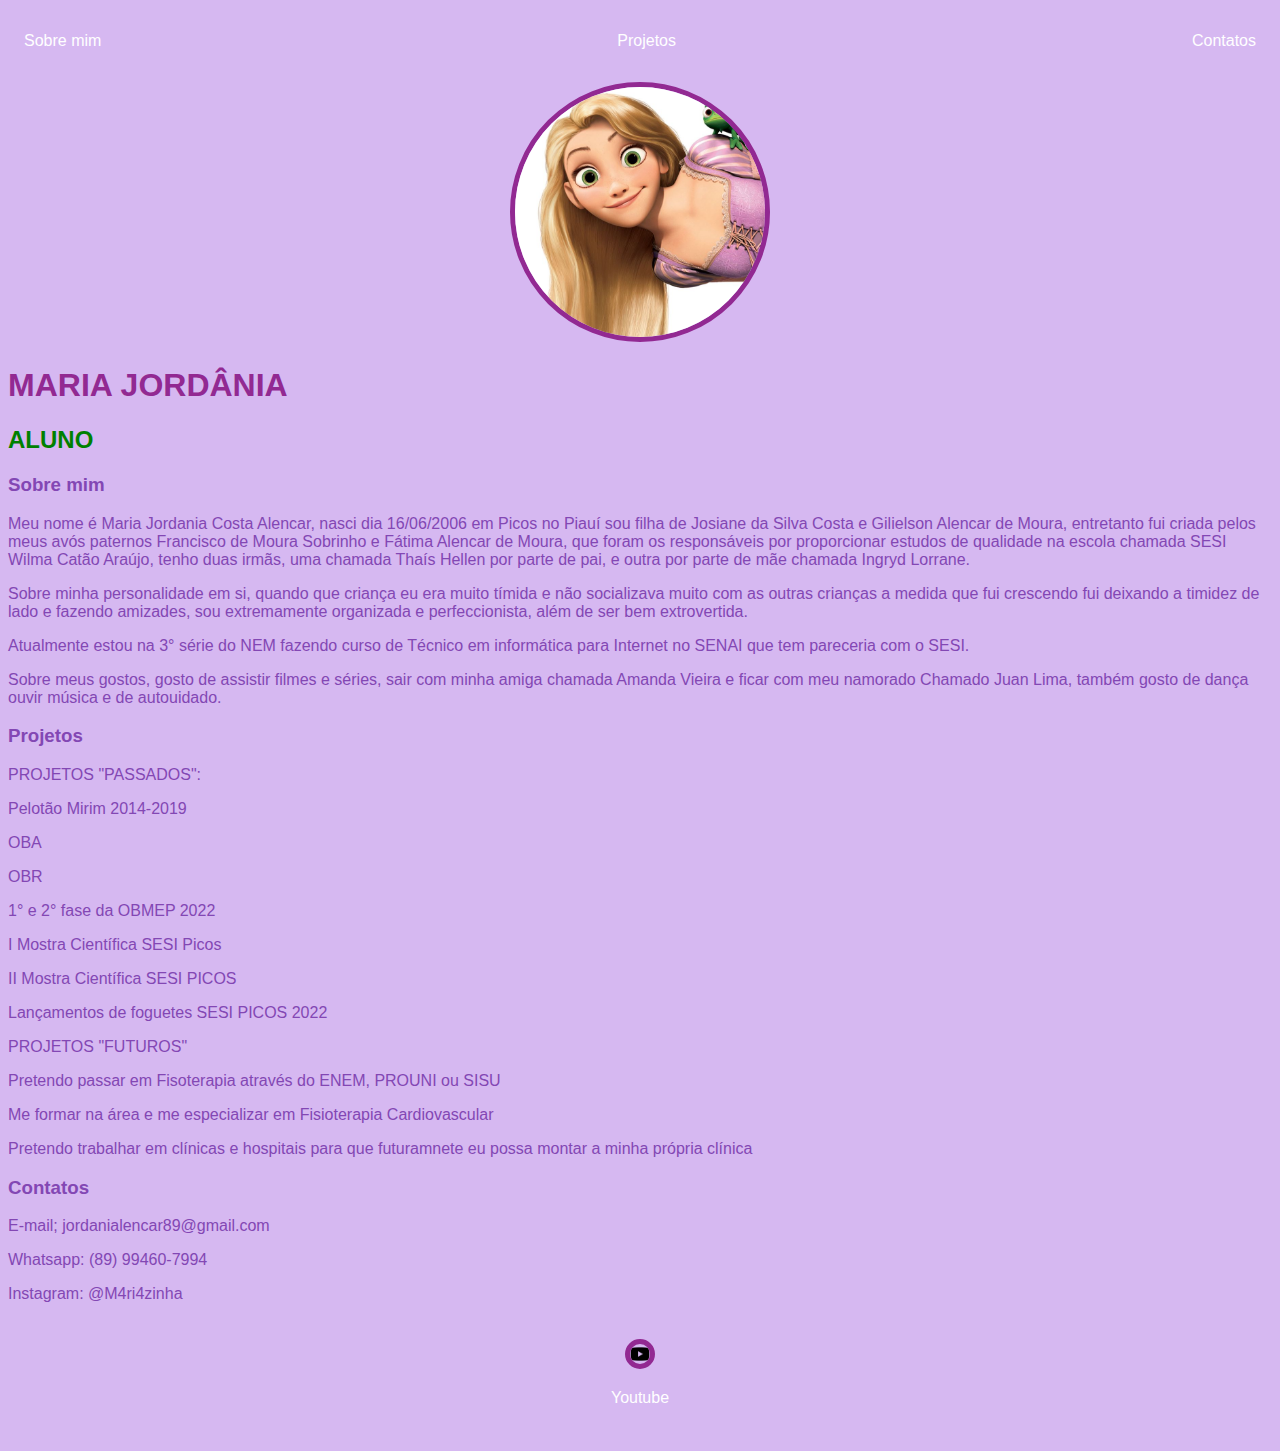
<file: index.html>
<!DOCTYPE html>
<html lang="en">
<head>
    <meta charset="UTF-8">
    <meta name="viewport" content="width=device-width, initial-scale=1.0">
    <title>Jordânia</title>
    <link rel="stylesheet" href="index.css">
</head>
<body>
    <nav>
        <ul>
            <li>
                <a href="sobre mim.html">Sobre mim </a>
            </li>
            <li>
                <a href="project.html">Projetos  </a>
            </li> <li>
                <a href="contact.html">Contatos </a>
            </li>
        </ul>
    </nav>
    <header>
        
    </header>
    
    <div class="center">
        <img src="img/avatar.jpg"
    </div>
    


</div>
<h1>MARIA JORDÂNIA</h1>
<h2>ALUNO</h2>
<main>
    <section>
        <h3>Sobre mim</h3>
        <p>
            <p>    Meu nome é Maria Jordania Costa Alencar, nasci dia 16/06/2006 em Picos no Piauí sou filha de Josiane da Silva Costa e Gilielson Alencar de Moura, entretanto fui criada pelos meus avós paternos Francisco de Moura Sobrinho e Fátima Alencar de Moura, que foram os responsáveis por proporcionar estudos de qualidade na escola chamada SESI Wilma Catão Araújo, tenho duas irmãs, uma chamada Thaís Hellen por parte de pai, e outra por parte de mãe chamada Ingryd Lorrane.
            </p>

                    Sobre minha personalidade em si, quando que criança eu era muito tímida e não socializava muito com as outras crianças a medida que fui crescendo fui deixando a timidez de lado e fazendo amizades, sou extremamente organizada e perfeccionista, além de ser bem extrovertida. 
                </p>
                       Atualmente estou na 3° série do NEM fazendo curso de Técnico em informática para Internet no SENAI que tem pareceria com o SESI. 
                    </p>
                    Sobre meus gostos, gosto de assistir filmes e séries, sair com minha amiga chamada Amanda Vieira e ficar com meu namorado Chamado Juan Lima, também gosto de dança ouvir música e de autouidado.      </p>

        </p>
    </section>
</main>
<section>
    <h3>Projetos</h3>
    <p>
        <p>PROJETOS "PASSADOS":
        </p>
    Pelotão Mirim 2014-2019
</p>
OBA
</p>
OBR
</p>
1° e 2° fase da OBMEP 2022
</p>
I Mostra Científica SESI Picos
</p>
II Mostra Científica SESI PICOS 
</p>
Lançamentos de foguetes SESI PICOS 2022
</p>
PROJETOS "FUTUROS"
</p>
Pretendo passar em Fisoterapia através do ENEM, PROUNI ou SISU
</p>
Me formar na área e me especializar em Fisioterapia Cardiovascular
</p>
Pretendo trabalhar em clínicas e hospitais para que futuramnete eu possa montar a minha própria clínica
 </p>

    </p>
</section>

<section>
    <h3>Contatos</h3>
    <p>
        <p>E-mail; jordanialencar89@gmail.com
        </p>
    Whatsapp: (89) 99460-7994 
</p>
Instagram: @M4ri4zinha
</p>

    </p>
</section>

<footer>
    <a href="https://www.youtube.com/watch?v=1eXs35Ym7R0" target="_blank" rel="noopner noreferrer">

        <img src="./img/image.png"></img>
        <p>Youtube</p>
    </a>
</footer>
<main


</body>
</html>
</file>
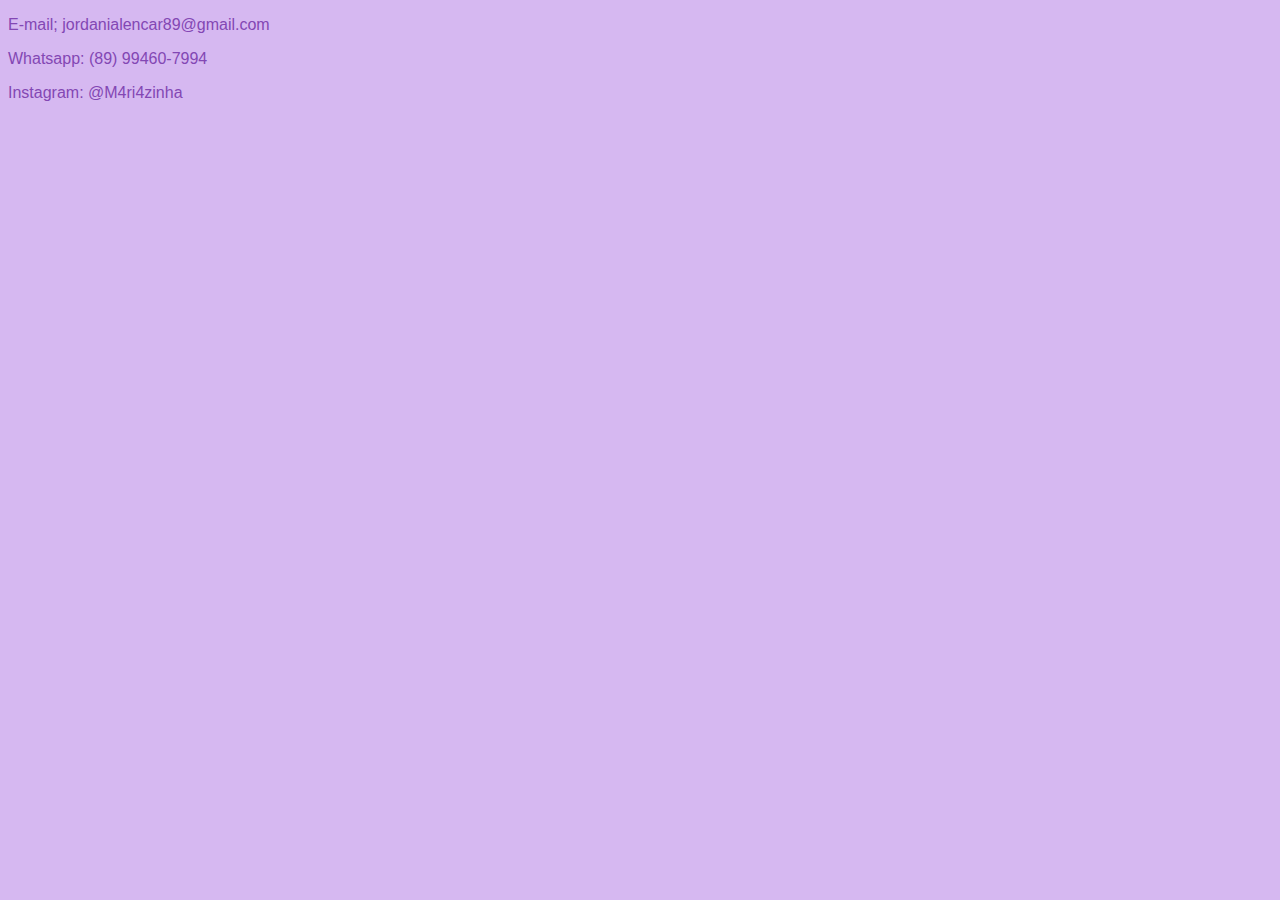
<file: contact.html>
<!DOCTYPE html>
<html lang="en">
<head>
    <meta charset="UTF-8">
    <meta name="viewport" content="width=device-width, initial-scale=1.0">
    <title>Contatos</title>
    <link rel="stylesheet" href="index.css">
</head>
<body>
    <p>
        <p>E-mail; jordanialencar89@gmail.com
        </p>
    Whatsapp: (89) 99460-7994 
    </p>
    Instagram: @M4ri4zinha
    </p>
</body>
</html>
</file>
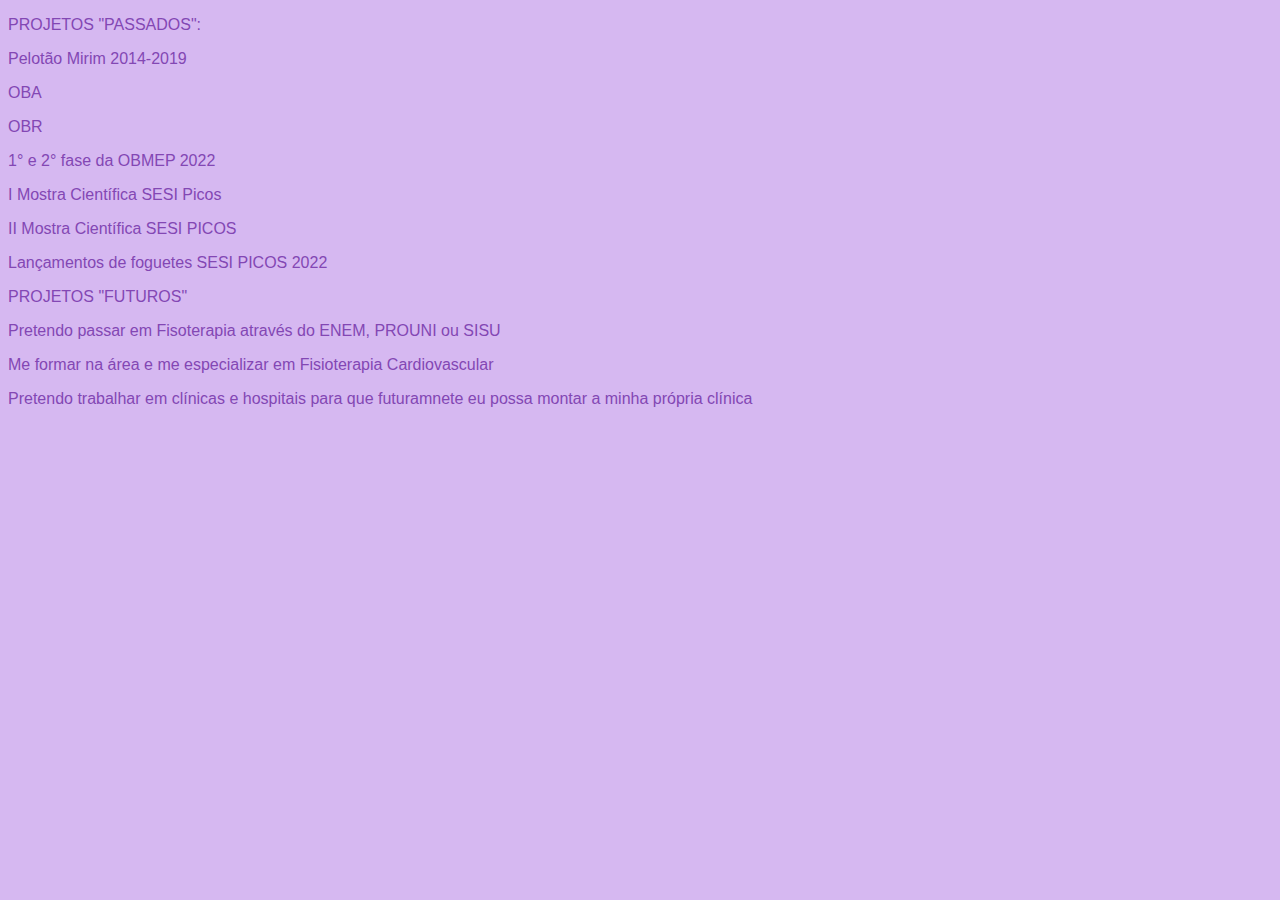
<file: project.html>
<!DOCTYPE html>
<html lang="en">
<head>
    <meta charset="UTF-8">
    <meta name="viewport" content="width=device-width, initial-scale=1.0">
    <title>Projetos</title>
    <link rel="stylesheet" href="index.css">
</head>
<body>
    <p>
        <p>PROJETOS "PASSADOS":
        </p>
    Pelotão Mirim 2014-2019
</p>
OBA
</p>
OBR
</p>
1° e 2° fase da OBMEP 2022
</p>
I Mostra Científica SESI Picos
</p>
II Mostra Científica SESI PICOS 
</p>
Lançamentos de foguetes SESI PICOS 2022
</p>
PROJETOS "FUTUROS"
</p>
Pretendo passar em Fisoterapia através do ENEM, PROUNI ou SISU
</p>
Me formar na área e me especializar em Fisioterapia Cardiovascular
</p>
Pretendo trabalhar em clínicas e hospitais para que futuramnete eu possa montar a minha própria clínica
 </p>
</body>
</html>
</file>
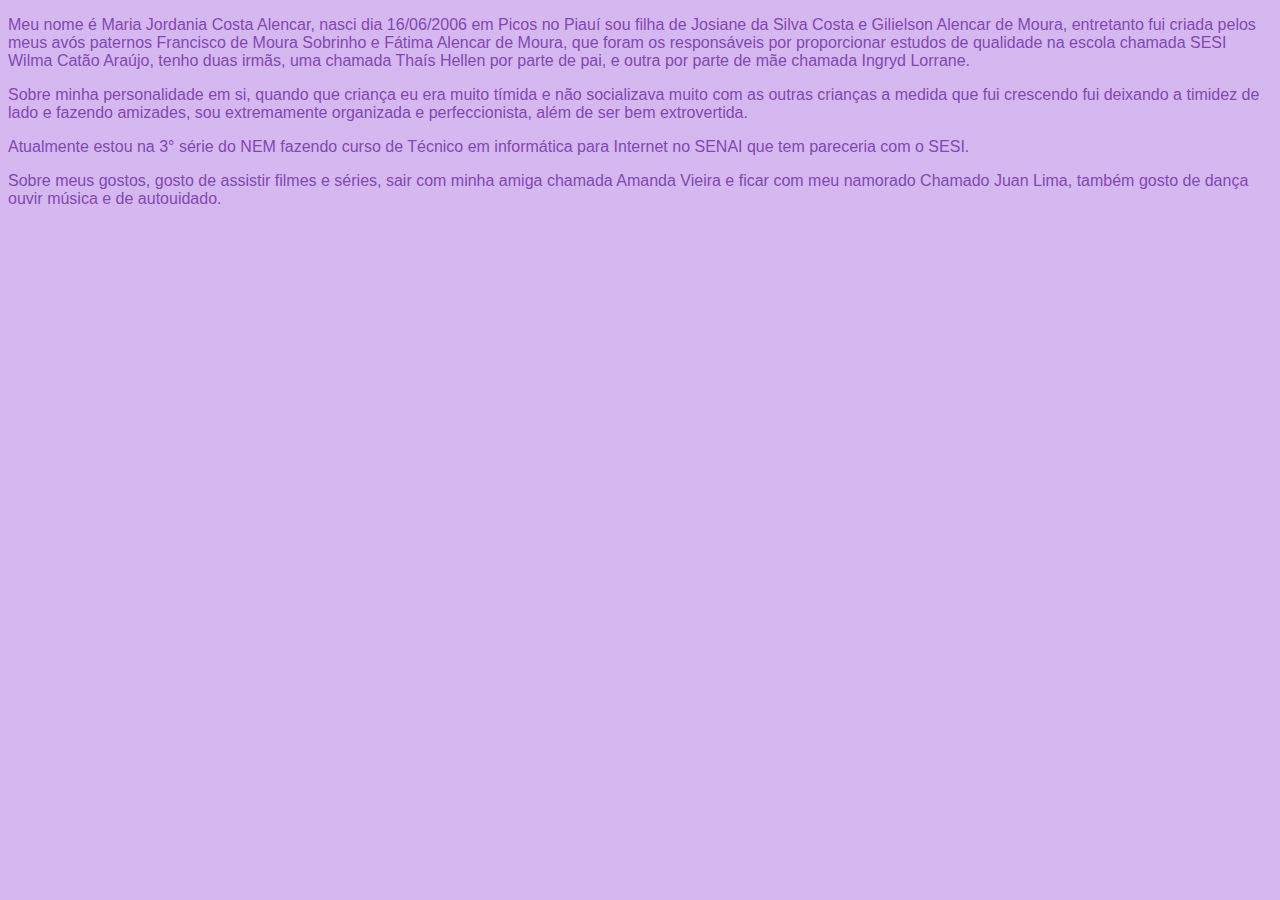
<file: sobre mim.html>
<!DOCTYPE html>
<html lang="en">
<head>
    <meta charset="UTF-8">
    <meta name="viewport" content="width=device-width, initial-scale=1.0">
    <title>Sobre mim</title>
    <link rel="stylesheet" href="index.css">
</head>
<body>
    <p>
        <p>    Meu nome é Maria Jordania Costa Alencar, nasci dia 16/06/2006 em Picos no Piauí sou filha de Josiane da Silva Costa e Gilielson Alencar de Moura, entretanto fui criada pelos meus avós paternos Francisco de Moura Sobrinho e Fátima Alencar de Moura, que foram os responsáveis por proporcionar estudos de qualidade na escola chamada SESI Wilma Catão Araújo, tenho duas irmãs, uma chamada Thaís Hellen por parte de pai, e outra por parte de mãe chamada Ingryd Lorrane.
        </p>

                Sobre minha personalidade em si, quando que criança eu era muito tímida e não socializava muito com as outras crianças a medida que fui crescendo fui deixando a timidez de lado e fazendo amizades, sou extremamente organizada e perfeccionista, além de ser bem extrovertida. 
            </p>
                   Atualmente estou na 3° série do NEM fazendo curso de Técnico em informática para Internet no SENAI que tem pareceria com o SESI. 
                </p>
                Sobre meus gostos, gosto de assistir filmes e séries, sair com minha amiga chamada Amanda Vieira e ficar com meu namorado Chamado Juan Lima, também gosto de dança ouvir música e de autouidado.      </p>

    </p>
</body>
</html>
</file>
<file: index.css>
body {
   color: rgb(131, 71, 180);
   background-color: rgb(214, 184, 241);
   font-family: Arial, Helvetica, sans-serif;
}
ul {
    display: flex;
    justify-content: space-between;
    list-style-type: none;
    align-items: center;
    padding: 16px;
}
a {
color: white;
text-decoration: none;
}
header img{

}
footer img{
    width: 20px;
    height: 20px;
}
img {
    width: 250px;
    height: 250px;
    border-radius: 50%;
    border: 5px solid rgb(146, 41, 146);
}
.center {
    text-align: center;
}
h1{
    color: rgb(146, 41, 146);
}
h2{
    color: green;
}
footer{
    display: flex;
    justify-content: center;
    text-align: center;
}
footer a{
    margin: 20px;
}
nav a:hover{
    color: green;
}
</file>
